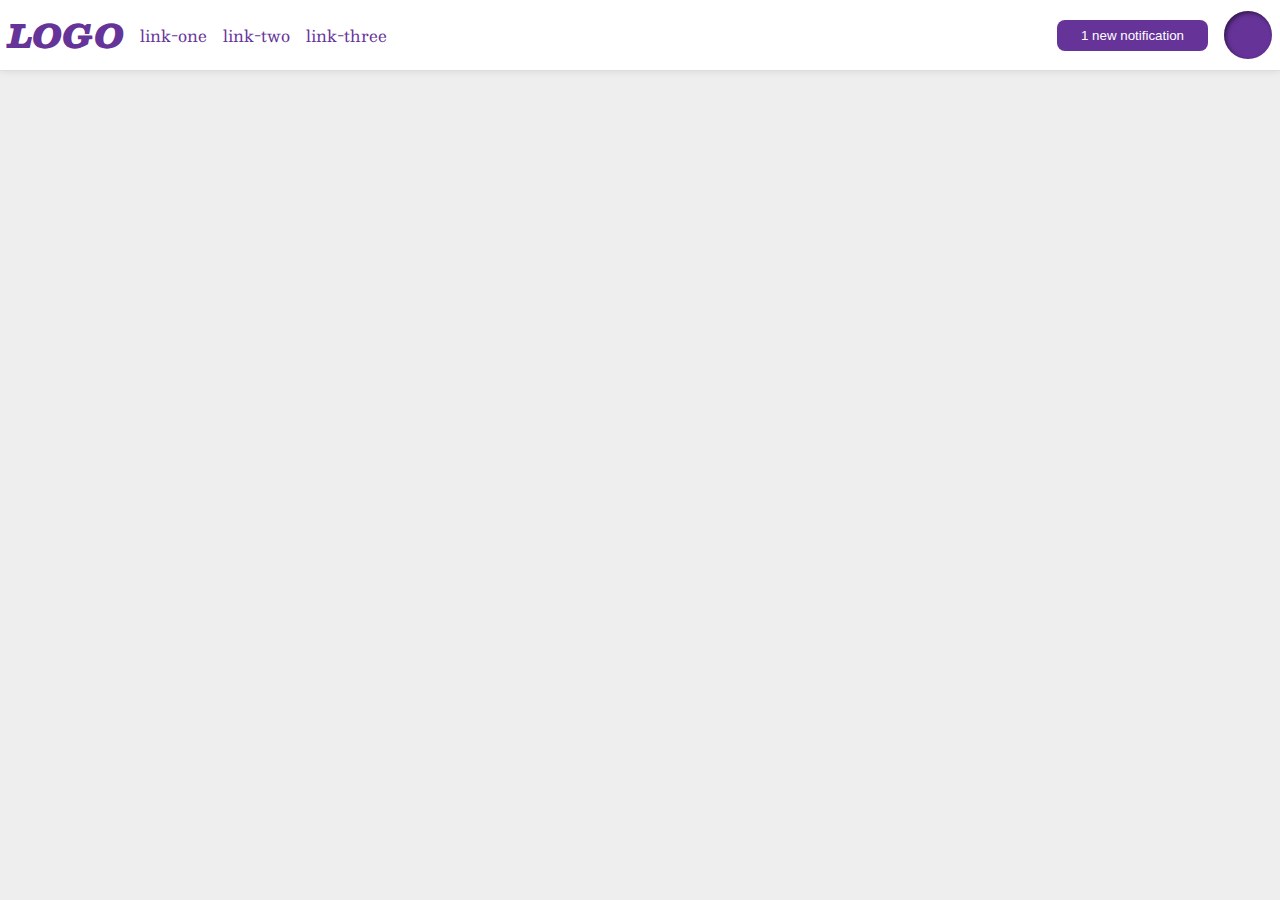
<file: foundations/flex/03-flex-header-2/index.html>
<!DOCTYPE html>
<html lang="en">
  <head>
    <meta charset="UTF-8">
    <meta http-equiv="X-UA-Compatible" content="IE=edge">
    <meta name="viewport" content="width=device-width, initial-scale=1.0">
    <title>Flex Header 2</title>
    <link rel="stylesheet" href="style.css">
  </head>
  <body>
    <div class="header">
      <div class="left-side">
        <div class="logo">
          LOGO
        </div>
        <ul class="links">
          <li><a href="https://google.com">link-one</a></li>
          <li><a href="https://google.com">link-two</a></li>
          <li><a href="https://google.com">link-three</a></li>
        </ul>
      </div>
      <div class="right-side">
        <button class="notifications">
          1 new notification
        </button>
        <div class="profile-image"></div>
      </div>
    </div>
  </body>
</html>
</file>
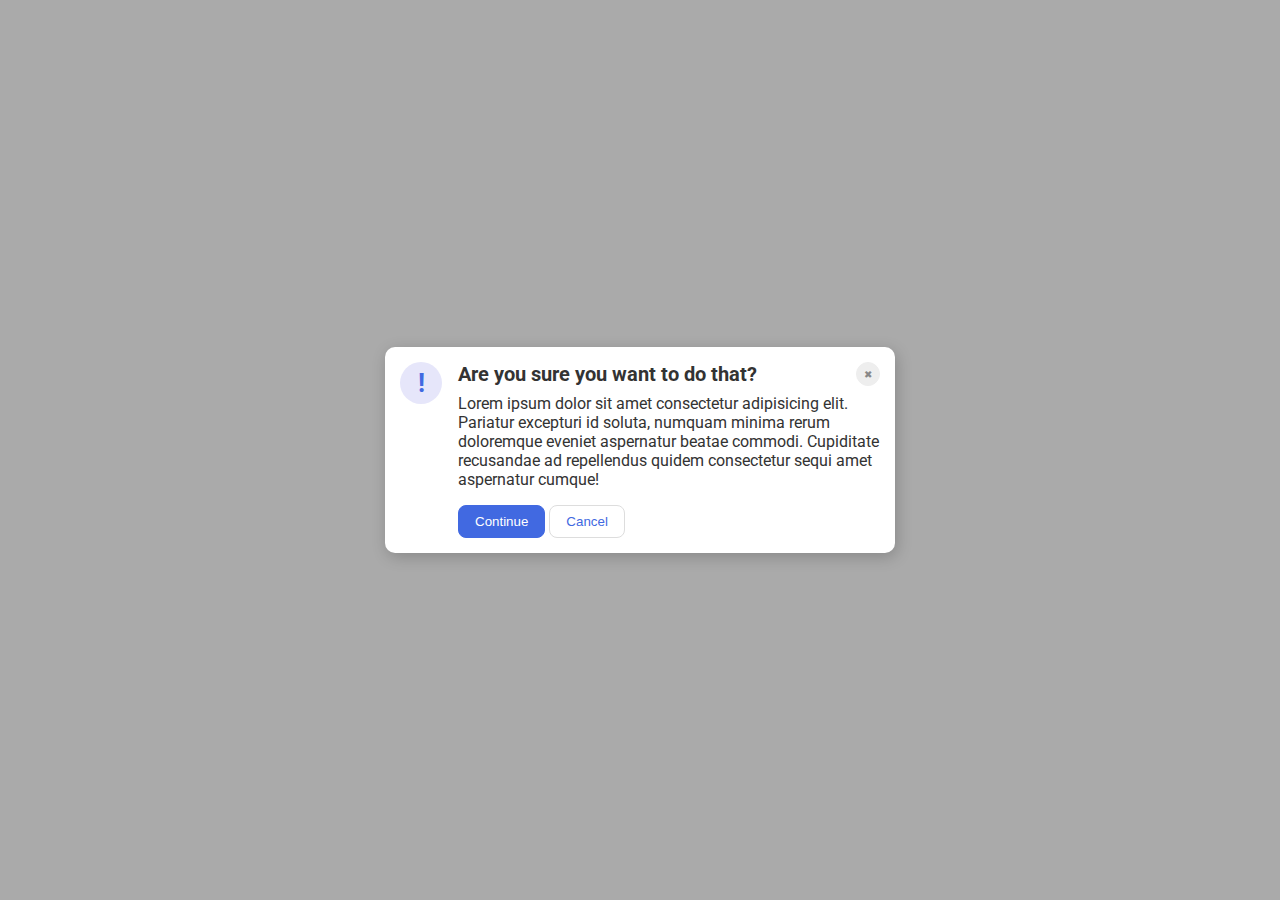
<file: foundations/flex/05-flex-modal/index.html>
<!DOCTYPE html>
<html lang="en">
  <head>
    <meta charset="UTF-8">
    <meta http-equiv="X-UA-Compatible" content="IE=edge">
    <meta name="viewport" content="width=device-width, initial-scale=1.0">
    <link rel="stylesheet" href="style.css">
    <title>Modal</title>
  </head>
  <body>
    <div class="modal">
      <div class="icon">!</div>
      <div class="container">
        <div class="header">Are you sure you want to do that?<button class="close-button">✖</button></div>
        <div class="text">Lorem ipsum dolor sit amet consectetur adipisicing elit. Pariatur excepturi id soluta, numquam minima rerum doloremque eveniet aspernatur beatae commodi. Cupiditate recusandae ad repellendus quidem consectetur sequi amet aspernatur cumque!</div>

        <button class="continue">Continue</button>
        <button class="cancel">Cancel</button>            
      </div>
    </div>
  </body>
</html>
</file>
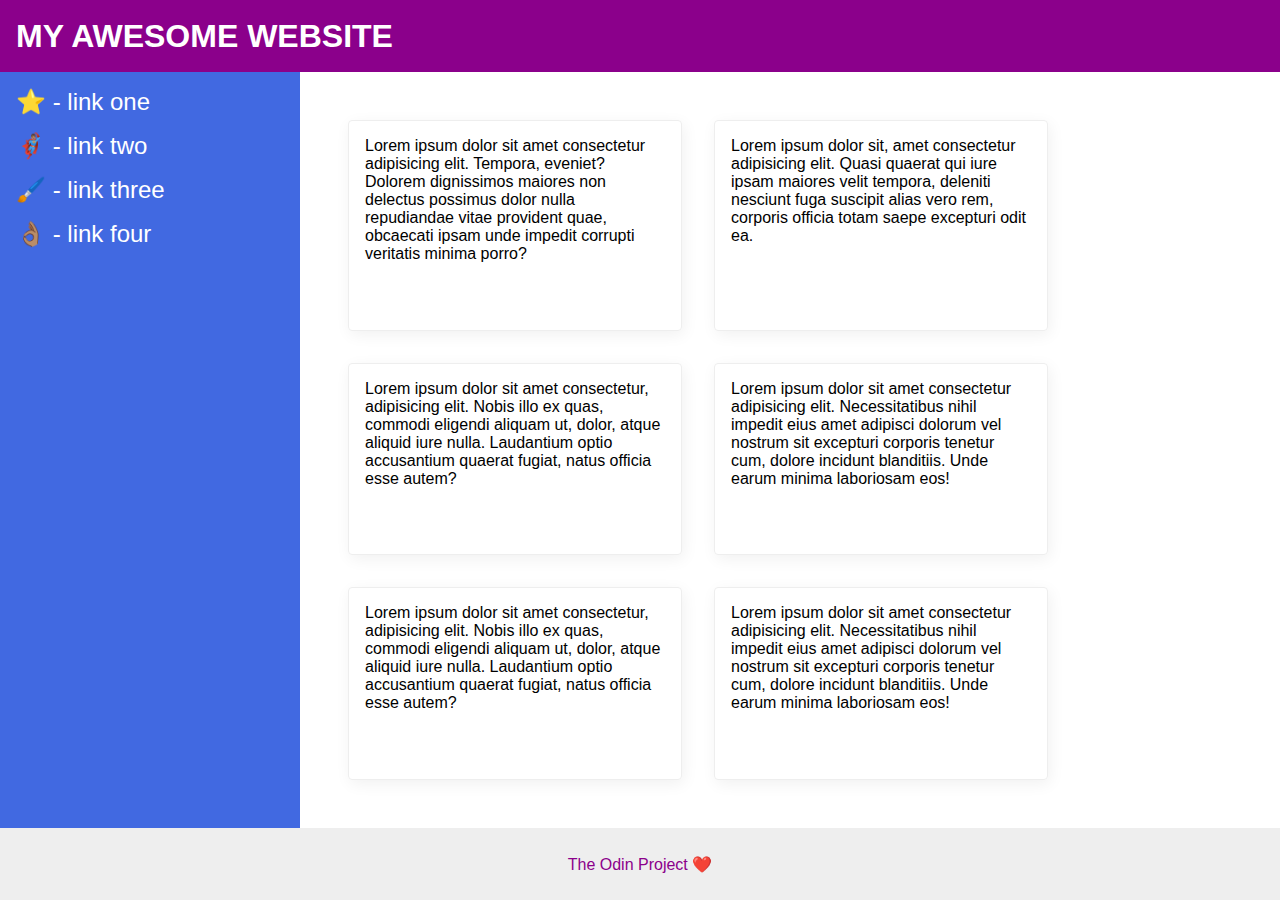
<file: foundations/flex/07-flex-layout-2/index.html>
<!DOCTYPE html>
<html lang="en">
  <head>
    <meta charset="UTF-8">
    <meta http-equiv="X-UA-Compatible" content="IE=edge">
    <meta name="viewport" content="width=device-width, initial-scale=1.0">
    <title>The Holy Grail</title>
    <link rel="stylesheet" href="style.css">
  </head>
  <body>
    <div class="header">
      MY AWESOME WEBSITE
    </div>
    
    <div class="container">
    <div class="sidebar">
      <ul>
        <li><a href="#">⭐ - link one</a></li>
        <li><a href="#">🦸🏽‍♂️ - link two</a></li>
        <li><a href="#">🖌️ - link three</a></li>
        <li><a href="#">👌🏽 - link four</a></li>
      </ul>
    </div>
    <div class="card-container">
    <div class="card">Lorem ipsum dolor sit amet consectetur adipisicing elit. Tempora, eveniet? Dolorem dignissimos maiores non delectus possimus dolor nulla repudiandae vitae provident quae, obcaecati ipsam unde impedit corrupti veritatis minima porro?</div>
    <div class="card">Lorem ipsum dolor sit, amet consectetur adipisicing elit. Quasi quaerat qui iure ipsam maiores velit tempora, deleniti nesciunt fuga suscipit alias vero rem, corporis officia totam saepe excepturi odit ea.</div>
    <div class="card">Lorem ipsum dolor sit amet consectetur, adipisicing elit. Nobis illo ex quas, commodi eligendi aliquam ut, dolor, atque aliquid iure nulla. Laudantium optio accusantium quaerat fugiat, natus officia esse autem?</div>
    <div class="card">Lorem ipsum dolor sit amet consectetur adipisicing elit. Necessitatibus nihil impedit eius amet adipisci dolorum vel nostrum sit excepturi corporis tenetur cum, dolore incidunt blanditiis. Unde earum minima laboriosam eos!</div>
    <div class="card">Lorem ipsum dolor sit amet consectetur, adipisicing elit. Nobis illo ex quas, commodi eligendi aliquam ut, dolor, atque aliquid iure nulla. Laudantium optio accusantium quaerat fugiat, natus officia esse autem?</div>
    <div class="card">Lorem ipsum dolor sit amet consectetur adipisicing elit. Necessitatibus nihil impedit eius amet adipisci dolorum vel nostrum sit excepturi corporis tenetur cum, dolore incidunt blanditiis. Unde earum minima laboriosam eos!</div>
    </div>
    </div>

    <div class="footer">
      The Odin Project ❤️
    </div>
  </body>
</html>
</file>
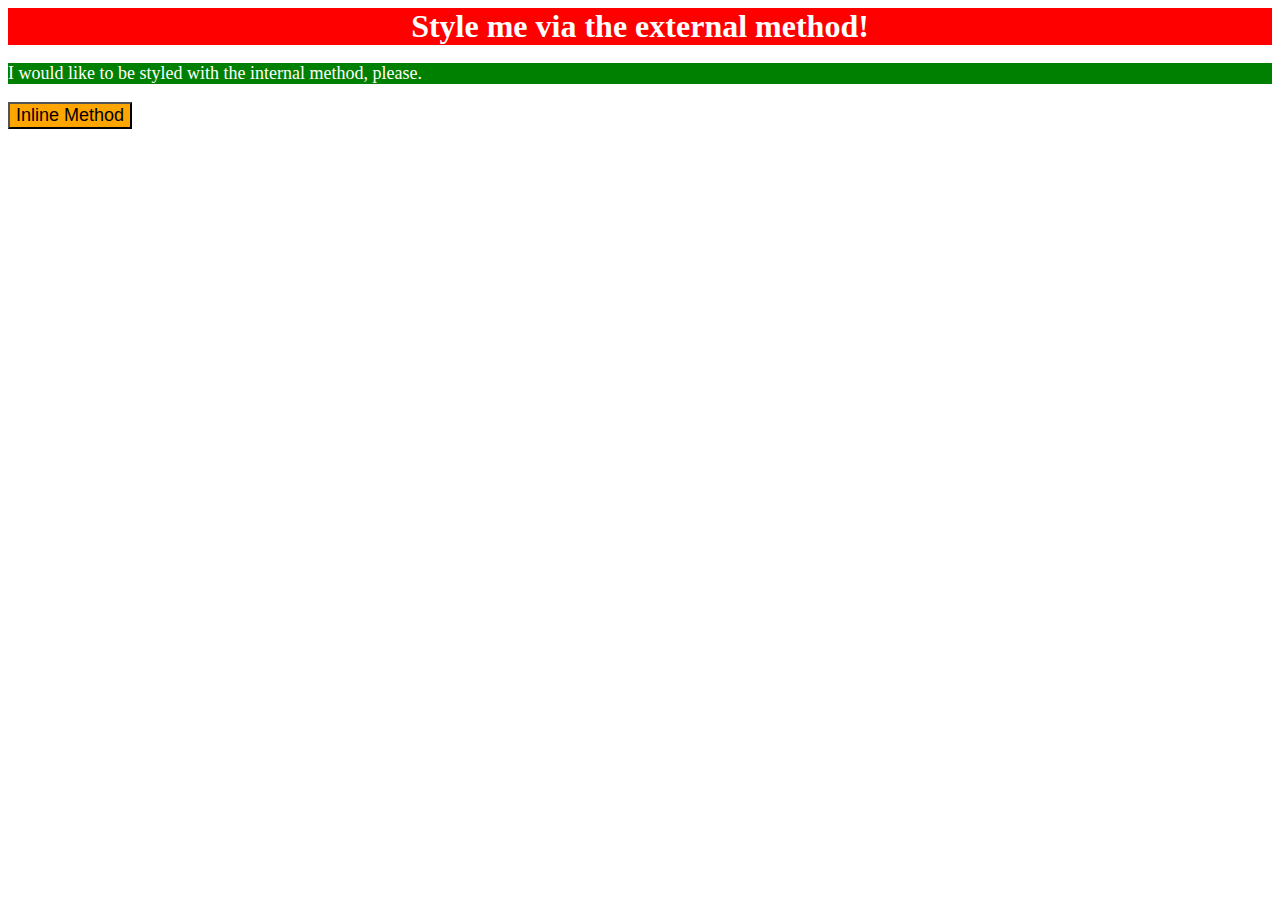
<file: foundations/intro-to-css/01-css-methods/index.html>
<!DOCTYPE html>
<html lang="en">
  <head>
    <meta charset="UTF-8">
    <meta http-equiv="X-UA-Compatible" content="IE=edge">
    <meta name="viewport" content="width=device-width, initial-scale=1.0">
    <link rel="stylesheet" href="styles.css">
    <title>Methods for Adding CSS</title>
    <style>
      p {
        background-color: green;
        color: white;
        font-size: 18px;
      }
    </style>
  </head>
  <body>
    <div>Style me via the external method!</div>
    <p>I would like to be styled with the internal method, please.</p>
    <button style="background-color: orange; font-size: 18px;">Inline Method</button>
  </body>
</html>
</file>
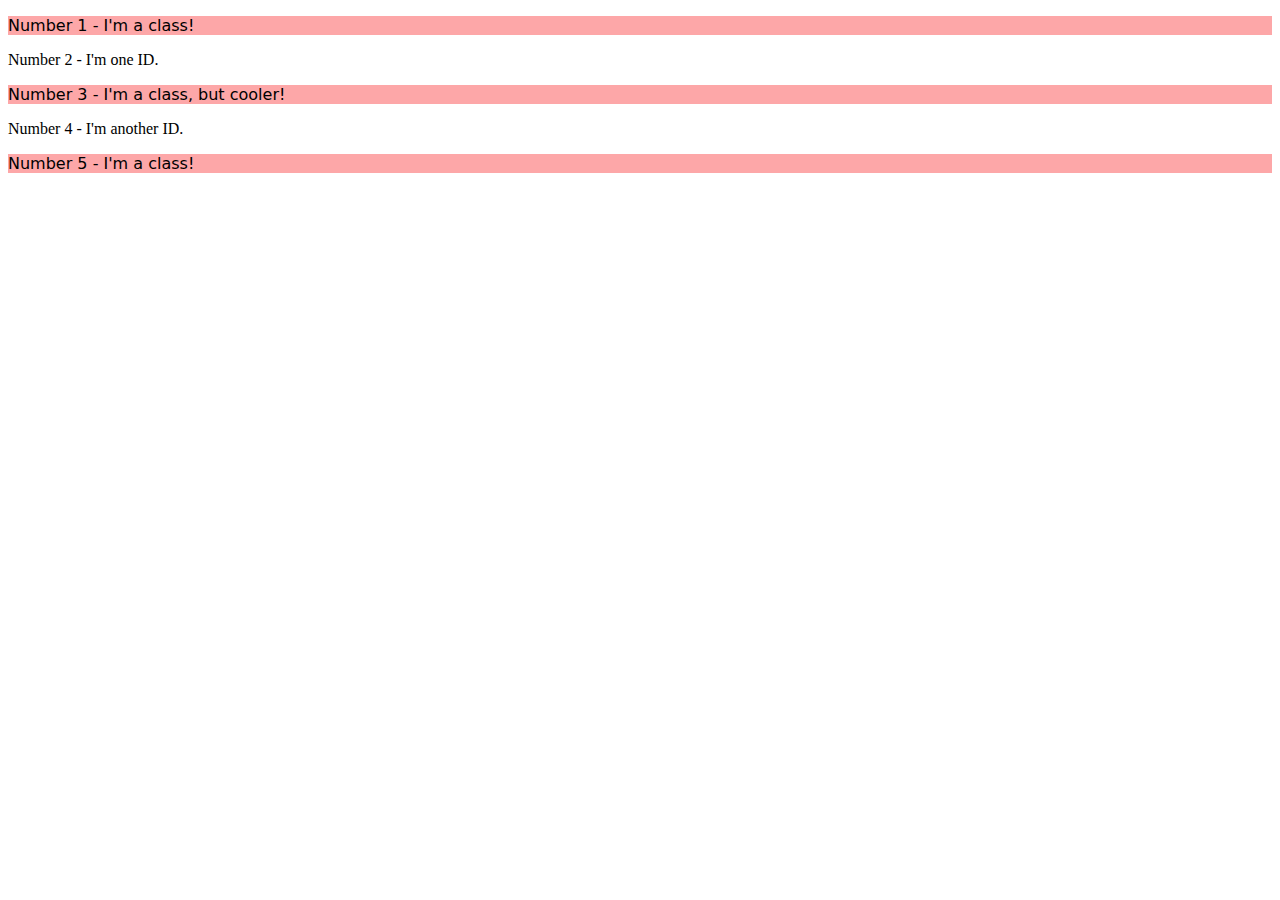
<file: foundations/intro-to-css/02-class-id-selectors/index.html>
<!DOCTYPE html>
<html lang="en">
  <head>
    <meta charset="UTF-8">
    <meta http-equiv="X-UA-Compatible" content="IE=edge">
    <meta name="viewport" content="width=device-width, initial-scale=1.0">
    <title>Class and ID Selectors</title>
    <link rel="stylesheet" href="style.css">
  </head>
  <body>
    <p class="odd">Number 1 - I'm a class!</p>
    <div>Number 2 - I'm one ID.</div>
    <p class="odd">Number 3 - I'm a class, but cooler!</p>
    <div>Number 4 - I'm another ID.</div>
    <p class="odd">Number 5 - I'm a class!</p>
  </body>
</html>
</file>
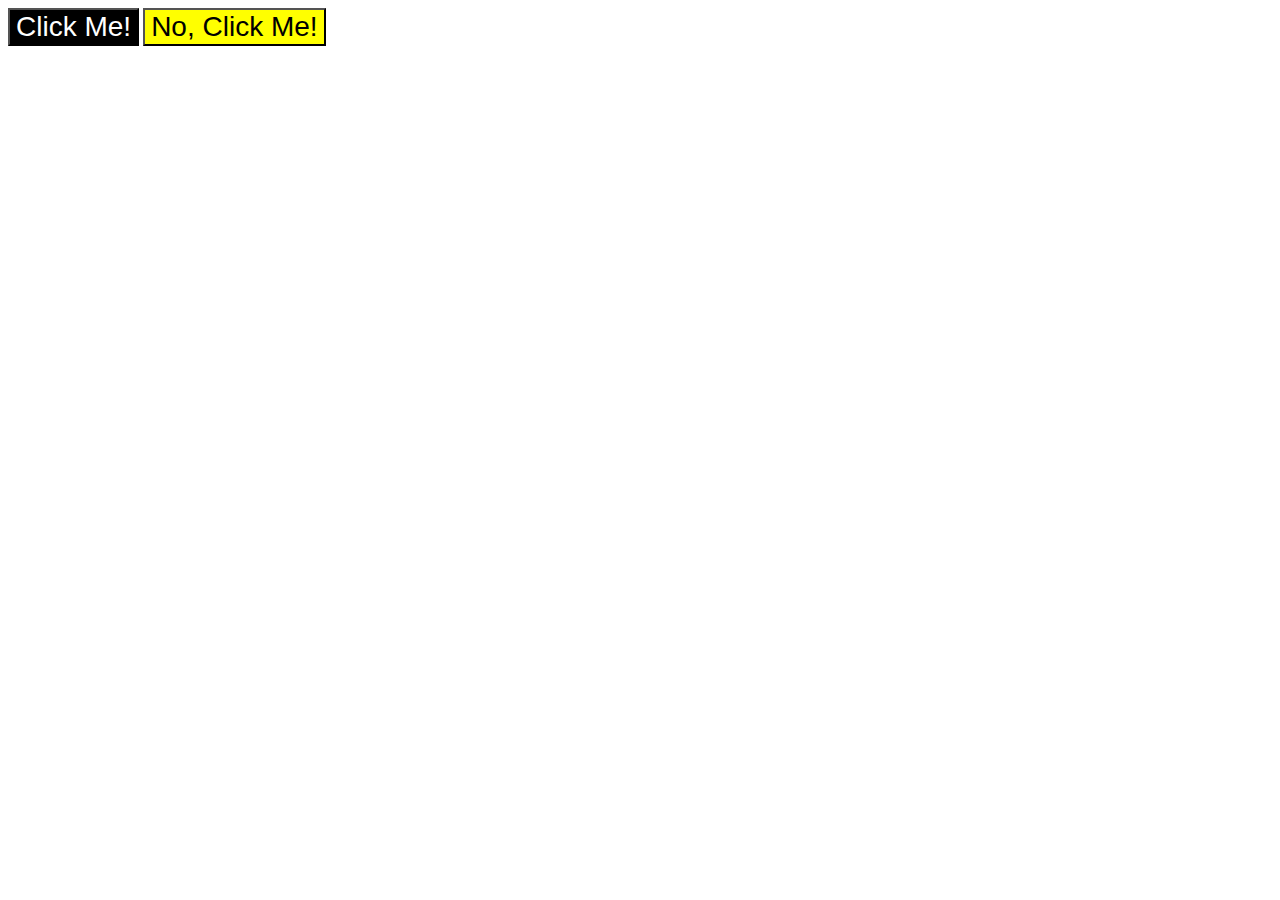
<file: foundations/intro-to-css/03-grouping-selectors/index.html>
<!DOCTYPE html>
<html lang="en">
  <head>
    <meta charset="UTF-8">
    <meta http-equiv="X-UA-Compatible" content="IE=edge">
    <meta name="viewport" content="width=device-width, initial-scale=1.0">
    <title>Grouping Selectors</title>
    <link rel="stylesheet" href="style.css">
  </head>
  <body>
    <button class="first">Click Me!</button>
    <button class="second">No, Click Me!</button>
  </body>
</html>
</file>
<file: foundations/flex/03-flex-header-2/style.css>
/* this is some magical font-importing.  
you'll learn about it later. */
@import url('https://fonts.googleapis.com/css2?family=Besley:ital,wght@0,400;1,900&display=swap');

body {
  margin: 0;
  background: #eee;
  font-family: Besley, serif;
}

.header {
  background: white;
  border-bottom: 1px solid #ddd;
  box-shadow: 0 0 8px rgba(0,0,0,.1);
  display: flex;
  align-items: center;
  justify-content: space-between;
  padding: 8px;
}

.profile-image {
  background: rebeccapurple;
  box-shadow: inset 2px 2px 4px rgba(0,0,0,.5);
  border-radius: 50%;
  width: 48px;
  height: 48px;
}

.logo {
  color: rebeccapurple;
  font-size: 32px;
  font-weight: 900;
  font-style: italic;
}

button {
  border: none;
  border-radius: 8px;
  background: rebeccapurple;
  color: white;
  padding: 8px 24px;
}

a {
  /* this removes the line under our links */
  text-decoration: none;
  color: rebeccapurple;
}

ul {
  list-style-type: none;
  display: flex;
  margin: 0;
  padding: 0;
  gap: 16px;
}

.left-side,
.right-side {
  display: flex;
  align-items: center;
  gap: 16px;
}
</file>
<file: foundations/flex/05-flex-modal/style.css>
@import url('https://fonts.googleapis.com/css2?family=Roboto:wght@400;700&display=swap');

html, body {
  height: 100%;
}

body {
  font-family: Roboto, sans-serif;
  margin: 0;
  background: #aaa;
  color: #333;
  /* I'll give you this one for free lol */
  display: flex;
  align-items: center;
  justify-content: center;
}

.modal {
  background: white;
  width: 480px;
  border-radius: 10px;
  box-shadow: 2px 4px 16px rgba(0,0,0,.2);
  display: flex;
  padding: 15px;
}

.icon {
  color: royalblue;
  font-size: 26px;
  font-weight: 700;
  background: lavender;
  width: 42px;
  height: 42px;
  border-radius: 50%;
  display: flex;
  align-items: center;
  justify-content: center;
  flex-shrink: 0;
}

.header {
  display: flex;
  align-items: center;
  justify-content: space-between;
  font-weight: bold;
  font-size: 20px;
  margin-bottom: 8px;
}

.text {
  margin-bottom: 16px;
}

.close-button {
  background: #eee;
  border-radius: 50%;
  color: #888;
  font-weight: 400;
  font-size: 16px;
  height: 24px;
  width: 24px;
  display: flex;
  align-items: center;
  justify-content: center;
  border: 1px solid #eee;
  padding: 0;
}

.container {
  padding-left: 16px;

}

.close-button {
  font-size: 10px;
}

button {
  cursor: pointer;
  padding: 8px 16px;
  border-radius: 8px;
}

button.continue {
  background: royalblue;
  border: 1px solid royalblue;
  color: white;
}

button.cancel {
  background: white;
  border: 1px solid #ddd;
  color: royalblue;
}
</file>
<file: foundations/flex/07-flex-layout-2/style.css>
body {
  font-family: -apple-system, BlinkMacSystemFont, 'Segoe UI', Roboto, Oxygen, Ubuntu, Cantarell, 'Open Sans', 'Helvetica Neue', sans-serif;
  margin: 0;
  min-height: 100vh;
  display: flex;
  flex-direction: column;
}

.header {
  height: 72px;
  background: darkmagenta;
  color: white;
  font-size: 32px;
  font-weight: 900;
  display: flex;
  align-items: center;
  padding-left: 16px;
}

.footer {
  height: 72px;
  background: #eee;
  color: darkmagenta;
  display: flex;
  align-items: center;
  justify-content: center;
}

.sidebar {
  width: 300px;
  background: royalblue;
  box-sizing: border-box;
}

.card {
  border: 1px solid #eee;
  box-shadow: 2px 4px 16px rgba(0,0,0,.06);
  border-radius: 4px;
  width: 300px;
  padding: 16px;
}

.container {
  display: flex;
  flex: 1;
}

.sidebar {
  min-width: 300px;
  padding: 16px;
}

ul {
  display: flex;
  flex-direction: column;
  list-style: none;
  padding: 0;
  margin: 0;
  gap: 16px;
}

a {
  color: white;
  text-decoration: none;
  font-size: 24px;
}

.card-container {
  display: flex;
  flex-wrap: wrap;
  padding: 48px;
  gap: 32px;
}
</file>
<file: foundations/intro-to-css/01-css-methods/styles.css>
div {
    background-color: red;
    color: white;
    font-size: 32px;
    text-align: center;
    font-weight: bold;;
}
</file>
<file: foundations/intro-to-css/02-class-id-selectors/style.css>
.odd {
    background-color: #fda7a8;
    font-family: verdana, DejaVu Sans, sans-serif;
}
</file>
<file: foundations/intro-to-css/03-grouping-selectors/style.css>
.first {
    background-color: black;
    color: white;
}

.second {
    background-color: yellow;
}

.first,
.second {
    font-size: 28px;
    font-family: Helvetica, 'Times New Roman', sans-serif;
}
</file>
